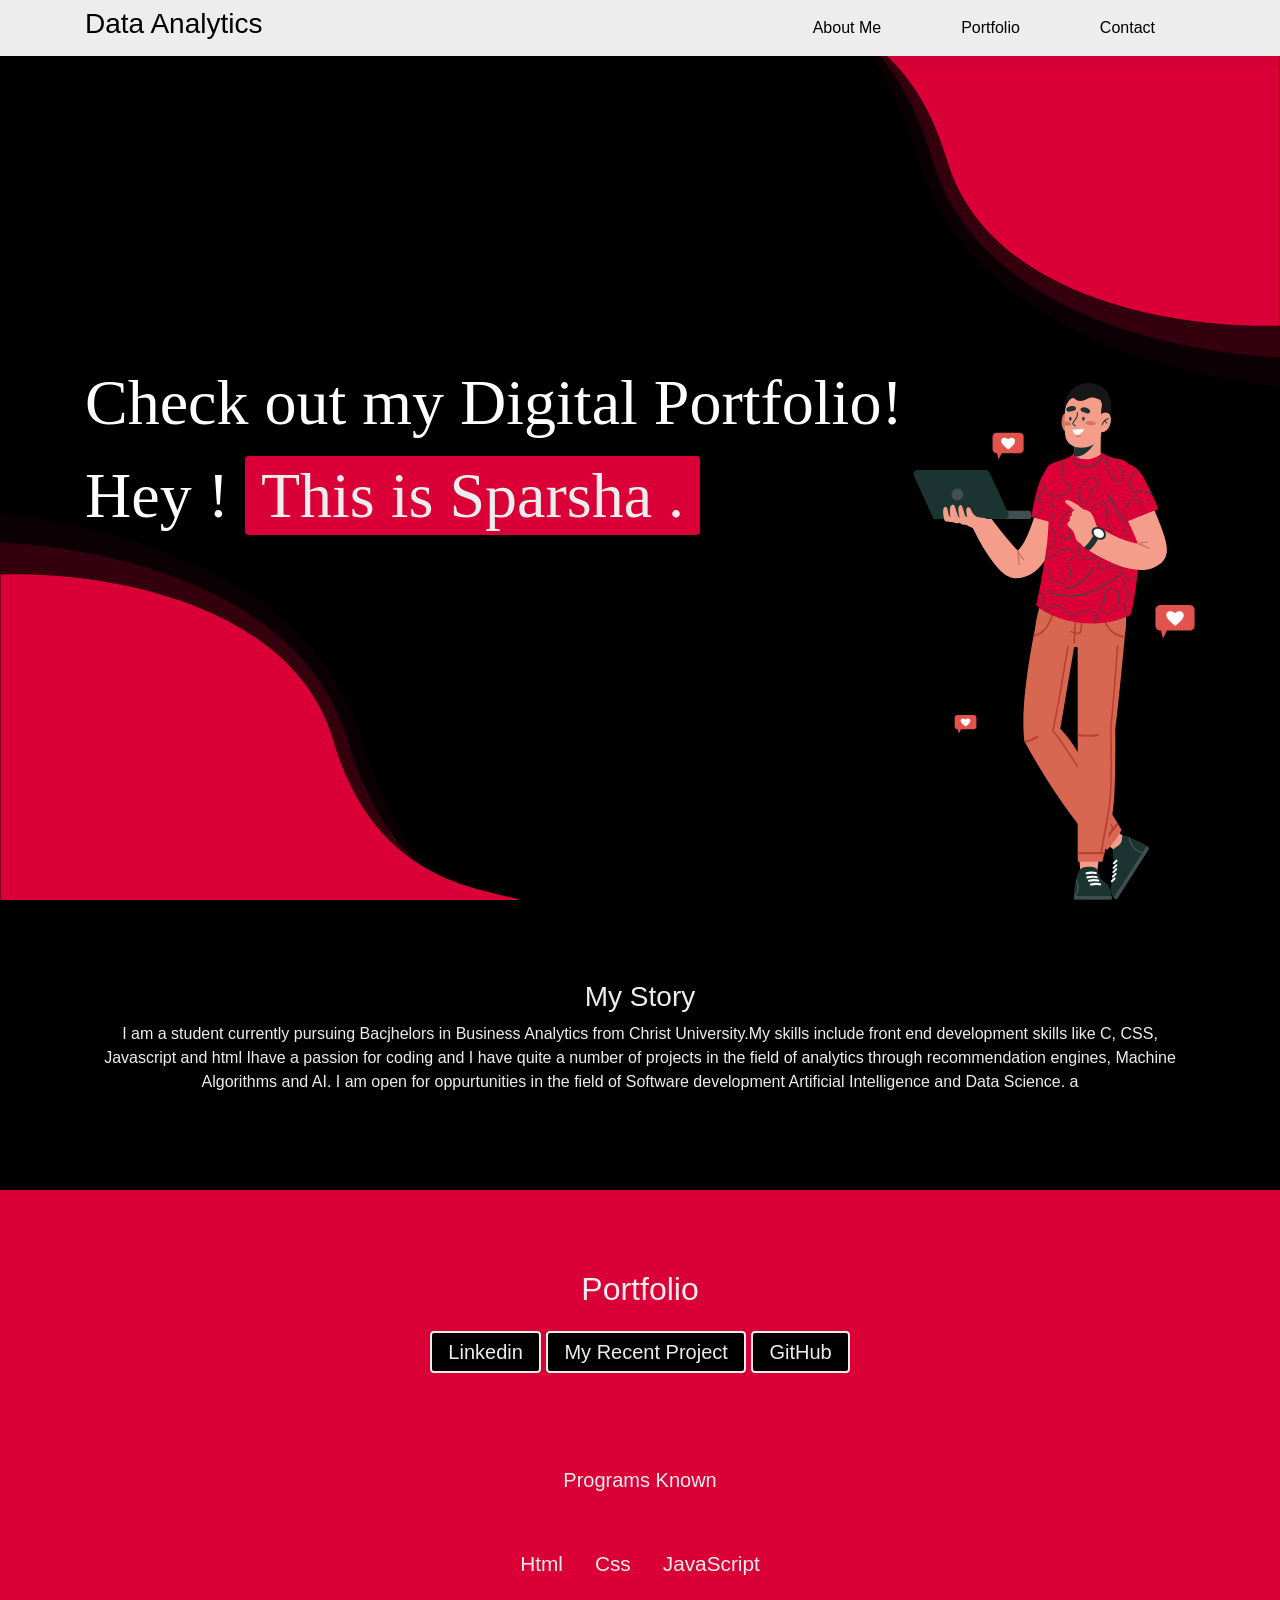
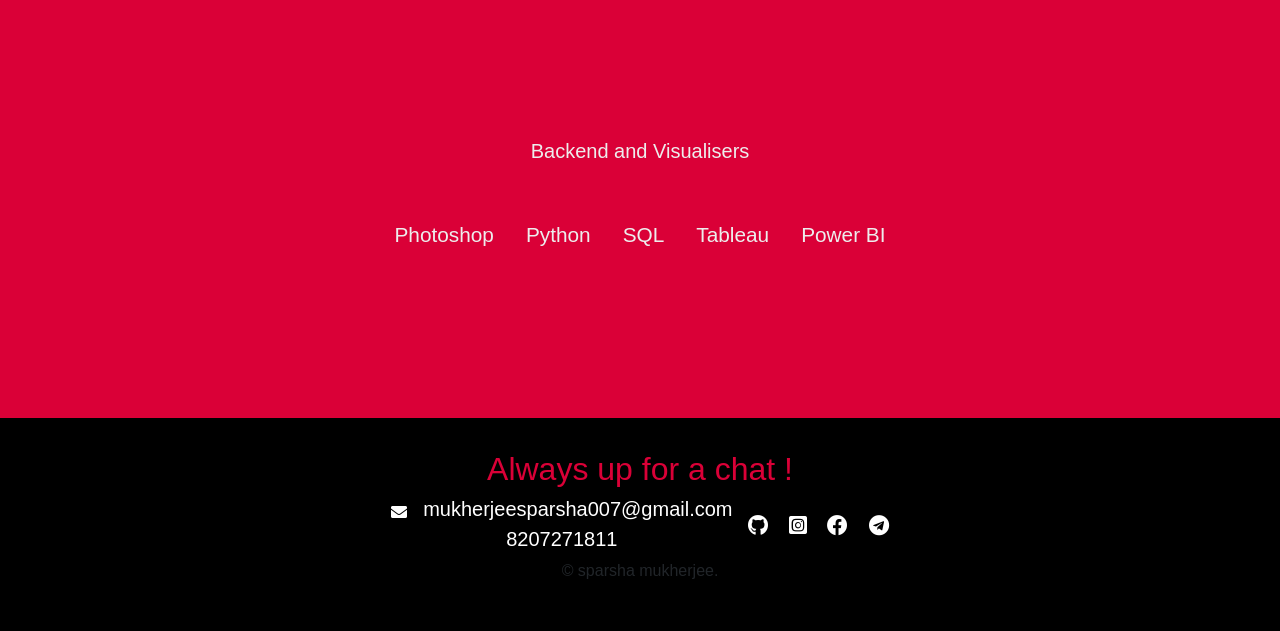
<file: index.html>
<!DOCTYPE html>
<html lang="en">

<head>
    <meta charset="UTF-8">
    <meta http-equiv="X-UA-Compatible" content="IE=edge">
    <meta name="description" content="Sparsha Mukherjee">
    <meta name="keywords" content="Sparsha, sparsha,mukherjee,spar,sprha,sparsh.">
    <meta name="viewport" content="width=device-width, initial-scale=1.0">
    <link rel="stylesheet" href="https://cdn.jsdelivr.net/npm/bootstrap@4.6.0/dist/css/bootstrap.min.css"
        integrity="sha384-B0vP5xmATw1+K9KRQjQERJvTumQW0nPEzvF6L/Z6nronJ3oUOFUFpCjEUQouq2+l" crossorigin="anonymous">
    <title>Data Analytics</title>
    <link rel="stylesheet" href="https://cdnjs.cloudflare.com/ajax/libs/font-awesome/5.15.3/css/all.min.css">
    <link rel="stylesheet" href="main.css">

</head>

<body>
    <header>
        <nav class="navbar navbar-expand-lg">
            <div class="container">
                <h3>Data Analytics</h3>
                <button class="navbar-toggler" type="button" data-toggle="collapse" data-target="#navbarNav"
                    aria-controls="navbarNav" aria-expanded="false" aria-label="Toggle navigation">
                    <span class="navbar-toggler-icon"><i class="fas fa-ellipsis-h"></i></span>
                </button>
                <div class="collapse navbar-collapse" id="navbarNav">
                    <ul class="navbar-nav ml-lg-auto">
                        <li class="nav-item active">
                            <a class="nav-link" href="#about-me">About Me<span class="sr-only">(current)</span></a>
                        </li>
                        <li class="nav-item">
                            <a class="nav-link" href="#portfilo">Portfolio</a>
                        </li>
                        <li class="nav-item">
                            <a class="nav-link" href="#contact">Contact</a>
                        </li>
                    </ul>
                </div>
            </div>
        </nav>
    </header>
    <section class="home">
        <div class="corners">
            <div class="corner-top">
                <img class="corner-top-1" src="corner-1.svg" alt="corner">
                <img class="corner-top-2" src="corner-1.svg" alt="corner">
                <img class="corner-top-3" src="corner-1.svg" alt="corner">
            </div>
            <div class="corner-bottom">
                <img class="corner-top-1" src="corner-1.svg" alt="corner">
                <img class="corner-top-2" src="corner-1.svg" alt="corner">
                <img class="corner-top-3" src="corner-1.svg" alt="corner">
            </div>
        </div>

        <div class="container home-elements">
            <div class="opening-words">
                <h2>Check out my Digital Portfolio!</h2>
                <h2>Hey ! <span>This is Sparsha .</span></h2>
            </div>
            <!-- Flat man -->

            <svg width="22vw" viewBox="0 0 453 831" fill="none" xmlns="http://www.w3.org/2000/svg">
                <g id="red-flat-man">
                    <path id="Vector"
                        d="M328.595 721.239L340.938 731.59L326.629 754.062L314.286 743.689L328.595 721.239Z"
                        fill="#F49D8B" />
                    <path id="Vector_2"
                        d="M327.874 830.476L379.89 748.69C378.881 747.119 377.566 745.767 376.023 744.715C369.469 739.802 356.973 734.997 349.327 731.612C348.431 731.241 347.601 730.87 346.859 730.52C345.823 730.058 344.816 729.533 343.844 728.948C338.164 725.344 335.935 730.979 335.935 730.979C338.797 744.431 320.643 746.047 321.167 754.062C321.167 754.062 321.364 757.491 323.068 767.711C324.772 777.932 321.604 791.406 319.573 803.309C316.929 818.596 319.791 825.344 322.871 828.248C324.197 829.597 325.985 830.393 327.874 830.476Z"
                        fill="#1B3431" />
                    <path id="Vector_3"
                        d="M327.874 830.476L379.89 748.69C378.881 747.119 377.566 745.767 376.023 744.715L322.871 828.27C324.2 829.611 325.988 830.399 327.874 830.476Z"
                        fill="#414F50" />
                    <path id="Vector_4"
                        d="M374.603 757.032L376.154 754.608C373.374 755.03 370.537 754.899 367.807 754.22C365.078 753.542 362.509 752.33 360.25 750.655C357.215 748.41 354.677 745.561 352.797 742.287C350.917 739.014 349.736 735.386 349.327 731.634C348.431 731.263 347.601 730.891 346.859 730.542C347.133 734.865 348.35 739.077 350.426 742.88C352.502 746.682 355.385 749.985 358.874 752.555C363.412 755.882 368.993 757.47 374.603 757.032Z"
                        fill="#414F50" />
                    <path id="Vector_5"
                        d="M328.814 769.415C329.023 769.086 329.105 768.692 329.043 768.308C328.982 767.923 328.782 767.574 328.481 767.326C328.18 767.079 327.798 766.951 327.409 766.965C327.019 766.98 326.649 767.136 326.367 767.406L321.845 771.773C321.567 772.069 321.412 772.46 321.412 772.865C321.412 773.271 321.567 773.662 321.845 773.957C322.143 774.23 322.532 774.382 322.937 774.382C323.341 774.382 323.731 774.23 324.029 773.957L328.551 769.59C328.645 769.541 328.733 769.482 328.814 769.415Z"
                        fill="white" />
                    <path id="Vector_6"
                        d="M328.551 776.403C328.735 776.102 328.816 775.749 328.78 775.398C328.745 775.047 328.595 774.718 328.355 774.46C328.059 774.182 327.668 774.027 327.262 774.027C326.856 774.027 326.466 774.182 326.17 774.46L321.67 778.827C321.503 778.967 321.366 779.139 321.268 779.333C321.169 779.527 321.112 779.739 321.099 779.957C321.086 780.174 321.118 780.391 321.192 780.596C321.266 780.8 321.382 780.987 321.531 781.146C321.68 781.304 321.86 781.43 322.06 781.516C322.26 781.602 322.476 781.646 322.694 781.646C322.911 781.646 323.126 781.601 323.326 781.514C323.526 781.428 323.705 781.301 323.854 781.142L328.377 776.774C328.457 776.662 328.516 776.536 328.551 776.403Z"
                        fill="white" />
                    <path id="Vector_7"
                        d="M328.158 783.326C328.394 782.996 328.496 782.589 328.442 782.187C328.388 781.785 328.182 781.418 327.868 781.162C327.553 780.906 327.153 780.78 326.748 780.808C326.343 780.837 325.965 781.019 325.689 781.317L321.167 785.685C320.894 785.983 320.742 786.372 320.742 786.777C320.742 787.181 320.894 787.57 321.167 787.868C321.463 788.146 321.854 788.301 322.26 788.301C322.665 788.301 323.056 788.146 323.352 787.868L327.874 783.501C327.974 783.452 328.069 783.393 328.158 783.326Z"
                        fill="white" />
                    <path id="Vector_8"
                        d="M327.241 790.576C327.436 790.279 327.523 789.924 327.487 789.57C327.451 789.216 327.295 788.885 327.044 788.633C326.748 788.355 326.358 788.2 325.952 788.2C325.546 788.2 325.155 788.355 324.859 788.633L320.337 793.001C320.064 793.299 319.912 793.688 319.912 794.093C319.912 794.497 320.064 794.886 320.337 795.184C320.633 795.462 321.024 795.617 321.429 795.617C321.835 795.617 322.226 795.462 322.522 795.184L327.044 790.817C327.117 790.743 327.183 790.663 327.241 790.576Z"
                        fill="white" />
                    <path id="Vector_9"
                        d="M325.646 798.067C325.855 797.739 325.937 797.345 325.876 796.96C325.814 796.575 325.614 796.226 325.313 795.979C325.012 795.731 324.631 795.603 324.241 795.618C323.852 795.632 323.481 795.789 323.199 796.058L318.677 800.426C318.427 800.726 318.297 801.108 318.31 801.498C318.324 801.889 318.48 802.261 318.749 802.543C319.019 802.826 319.383 803 319.772 803.033C320.161 803.065 320.549 802.953 320.861 802.719L325.384 798.351C325.483 798.268 325.571 798.173 325.646 798.067Z"
                        fill="white" />
                    <path id="Vector_10"
                        d="M179.21 575.596C179.198 575.778 179.198 575.96 179.21 576.142L180.586 578.741C201.316 616.76 224.333 653.488 249.512 688.721C254.514 695.578 259.648 702.37 264.804 708.987C266.989 711.892 269.413 714.774 271.751 717.592C279.76 727.784 289.348 736.631 300.151 743.798C301.178 744.475 302.205 745.108 303.275 745.764C305.285 747.008 307.361 748.209 309.502 749.411L312.647 751.114C312.647 751.114 328.246 734.713 335.499 718.815L330.212 710.079L328.136 706.694L320.577 694.115C307.994 673.128 291.063 644.301 284.75 630.936C280.118 621.152 274.613 610.298 268.452 599.619C267.294 597.588 266.115 595.557 264.891 593.548L264.476 592.849C256.786 579.601 247.538 567.32 236.928 556.269L259.233 424.625L260.653 416.37L211.302 398.899L208.484 397.894L196.731 393.767C196.731 393.767 195.791 398.135 194.35 405.516C194.175 406.412 193.978 407.351 193.803 408.333C187.293 442.162 172.656 526.503 179.21 575.596Z"
                        fill="#D76751" />
                    <path id="Vector_11"
                        d="M300.195 743.732C301.222 744.409 302.248 745.043 303.319 745.698L322.413 720.431L324.182 718.094L330.255 710.057L328.18 706.672L322.238 714.534L320.49 716.871L300.195 743.732Z"
                        fill="#BA4131" />
                    <path id="Vector_12"
                        d="M179.21 575.596C179.199 575.778 179.199 575.96 179.21 576.142L180.586 578.741C187.775 577.32 194.649 574.62 200.882 570.77C201.221 570.517 201.451 570.145 201.525 569.729C201.599 569.313 201.511 568.884 201.28 568.53C201.049 568.177 200.691 567.924 200.28 567.825C199.869 567.726 199.436 567.787 199.068 567.996C192.964 571.711 186.235 574.286 179.21 575.596Z"
                        fill="#BA4131" />
                    <path id="Vector_13"
                        d="M224.082 560.833C224.323 561.073 249.053 585.664 320.49 716.871L322.413 720.431L324.182 718.094L322.238 714.534C255.978 592.892 230.483 563.847 226.485 559.479C232.297 537.946 250.123 427.77 250.888 423.031C250.933 422.851 250.941 422.664 250.91 422.482C250.879 422.299 250.811 422.125 250.709 421.971C250.607 421.816 250.474 421.684 250.318 421.584C250.162 421.484 249.987 421.417 249.804 421.388C249.621 421.359 249.434 421.369 249.255 421.416C249.076 421.463 248.909 421.547 248.764 421.663C248.62 421.778 248.5 421.923 248.415 422.087C248.329 422.251 248.278 422.431 248.266 422.616C248.07 423.773 229.26 540.086 223.711 559.479C223.638 559.717 223.634 559.97 223.7 560.21C223.766 560.45 223.898 560.666 224.082 560.833Z"
                        fill="#BA4131" />
                    <path id="Vector_14"
                        d="M341.965 361.511C341.965 361.511 345.679 396.737 337.596 416.348C329.513 435.959 225.83 425.848 199.396 408.202C188.473 400.974 211.652 334.191 211.652 334.191L341.965 361.511Z"
                        fill="#D76751" />
                    <path id="Vector_15"
                        d="M193.847 408.399C197.905 407.655 201.779 406.127 205.251 403.9C207.46 402.478 209.504 400.815 211.346 398.943C222.793 387.412 226.158 369.963 226.311 369.111C226.342 368.939 226.34 368.762 226.303 368.591C226.266 368.42 226.196 368.258 226.097 368.114C225.997 367.97 225.87 367.847 225.723 367.752C225.577 367.657 225.412 367.592 225.24 367.56C225.068 367.529 224.891 367.532 224.72 367.568C224.549 367.605 224.387 367.675 224.243 367.774C224.099 367.874 223.976 368.001 223.881 368.147C223.786 368.294 223.721 368.458 223.689 368.631C223.689 368.827 220.15 386.975 208.528 397.938C207.078 399.331 205.498 400.582 203.809 401.673C201.768 402.986 199.565 404.029 197.255 404.774C196.323 405.079 195.362 405.341 194.371 405.56C194.197 406.39 194.022 407.394 193.847 408.399Z"
                        fill="#BA4131" />
                    <path id="Vector_16"
                        d="M257.857 418.248C257.851 418.417 257.878 418.586 257.938 418.745C257.997 418.903 258.087 419.049 258.203 419.172C258.319 419.296 258.458 419.396 258.612 419.466C258.766 419.536 258.933 419.575 259.102 419.58C259.273 419.592 259.445 419.57 259.607 419.514C259.769 419.459 259.919 419.372 260.047 419.258C260.175 419.144 260.279 419.006 260.353 418.851C260.428 418.696 260.47 418.529 260.478 418.357C260.719 413.553 261.002 408.617 261.308 403.704C261.308 402.83 261.308 401.957 261.483 401.105C262.532 385.01 263.864 369.198 264.869 358.061C264.869 357.143 265.022 356.27 265.11 355.44C265.328 352.994 265.525 350.81 265.699 348.888L263.056 348.473C262.881 350.308 262.685 352.492 262.466 355.025C262.466 355.877 262.313 356.75 262.226 357.646C261.243 368.696 259.91 384.376 258.862 400.362C258.862 401.236 258.752 402.131 258.687 403.005C258.381 408.137 258.097 413.247 257.857 418.248Z"
                        fill="#BA4131" />
                    <path id="Vector_17"
                        d="M254.056 401.258C255.56 401.964 257.115 402.556 258.709 403.027C259.539 403.289 260.435 403.507 261.33 403.704C262.167 403.866 263.014 403.976 263.865 404.031C265.356 404.154 266.855 403.914 268.234 403.332C269.029 402.948 269.72 402.379 270.248 401.672C270.777 400.965 271.127 400.141 271.27 399.27C272.232 394.291 274.263 373.806 275.64 359.305C275.64 358.41 275.814 357.537 275.88 356.685C276.098 354.37 276.295 352.317 276.47 350.461L273.805 350.133C273.652 351.946 273.455 354.086 273.237 356.423C273.237 357.274 273.062 358.126 272.996 359.043C271.62 373.501 269.588 393.985 268.627 398.768C268.562 399.235 268.382 399.679 268.104 400.06C267.826 400.441 267.458 400.748 267.032 400.952C265.198 401.529 263.23 401.529 261.396 400.952C260.5 400.755 259.604 400.493 258.774 400.231C257.527 399.833 256.309 399.351 255.126 398.79C254.808 398.642 254.446 398.62 254.113 398.73C253.781 398.839 253.502 399.072 253.335 399.38C253.237 399.546 253.178 399.733 253.162 399.925C253.147 400.118 253.175 400.311 253.244 400.492C253.313 400.672 253.422 400.835 253.562 400.967C253.703 401.1 253.871 401.199 254.056 401.258Z"
                        fill="#BA4131" />
                    <path id="Vector_18" d="M298.535 768.083L295.913 788.96H269.282L267.731 766.991L298.535 768.083Z"
                        fill="#F49D8B" />
                    <path id="Vector_19"
                        d="M264.935 406.39V764.545L265.306 770.223H304.848C305.285 767.624 306.224 763.453 307.491 758.081C307.754 756.901 308.038 755.678 308.344 754.39C313.499 732.551 322.325 695.12 323.876 662.667C326.061 616.282 325.471 556.182 325.471 556.182C329.993 521.698 337.071 446.988 340.611 408.814C340.611 407.897 340.763 407.023 340.851 406.15C342.031 393.308 342.751 385.228 342.751 385.228C336.394 382.586 324.837 384.398 312.56 387.892L309.895 388.657C294.536 393.579 279.517 399.502 264.935 406.39Z"
                        fill="#D76751" />
                    <path id="Vector_20"
                        d="M264.935 754.477V758.168H307.491C307.754 756.989 308.038 755.766 308.344 754.477H264.935Z"
                        fill="#BA4131" />
                    <path id="Vector_21"
                        d="M264.935 564.284V567.712C269.815 568.817 274.809 569.337 279.812 569.263C285.752 569.234 291.681 568.767 297.551 567.865C297.986 567.793 298.374 567.551 298.63 567.192C298.886 566.834 298.989 566.389 298.917 565.954C298.844 565.52 298.602 565.132 298.244 564.876C297.885 564.62 297.44 564.517 297.005 564.589C296.874 564.633 277.431 567.778 264.935 564.284Z"
                        fill="#BA4131" />
                    <path id="Vector_22"
                        d="M300.872 758.168H303.581C303.778 757.01 304.018 755.787 304.258 754.477C307.754 735.914 314.155 701.212 317.366 678.697C321.998 647.249 319.835 560.069 319.747 556.662C323.265 526.677 330.43 423.97 330.496 422.922C330.507 422.747 330.484 422.571 330.428 422.405C330.371 422.239 330.283 422.086 330.167 421.954C330.052 421.822 329.911 421.715 329.754 421.637C329.597 421.559 329.425 421.514 329.25 421.502C329.075 421.491 328.9 421.514 328.734 421.57C328.568 421.626 328.414 421.715 328.283 421.831C328.151 421.946 328.043 422.087 327.965 422.244C327.888 422.401 327.842 422.572 327.83 422.747C327.83 423.773 320.599 526.656 317.082 556.444V556.64C317.082 557.535 319.398 646.616 314.723 678.304C311.38 700.994 304.914 736.067 301.44 754.477C301.244 755.809 301.069 757.032 300.872 758.168Z"
                        fill="#BA4131" />
                    <path id="Vector_23"
                        d="M259.146 824.536C259.146 824.776 259.146 825.016 259.146 825.235C259.146 826.305 259.146 827.266 259.146 828.074C259.255 829.886 259.386 831 259.386 831H319.398C319.559 829.082 319.559 827.153 319.398 825.235C319.005 819.12 316.973 809.423 308.671 803.025C297.333 794.289 301.724 796.102 299.387 792.105C299.124 791.647 297.202 784.855 296.874 784.396C294.908 780.247 293.117 778.281 282.368 778.281C268.103 778.281 266.857 785.204 265.328 788.829C264.357 791.599 263.569 794.43 262.969 797.303C262.597 798.832 262.248 800.448 261.876 802.086C261.003 806.235 260.194 810.537 259.692 813.988C259.214 817.482 259.032 821.011 259.146 824.536Z"
                        fill="#1B3431" />
                    <path id="Vector_24"
                        d="M259.146 824.536C259.146 824.776 259.146 825.016 259.146 825.235C259.146 826.305 259.146 827.266 259.146 828.074C262.006 826.097 264.182 823.281 265.372 820.015C269.086 809.904 263.384 797.762 263.187 797.259C262.816 798.788 262.466 800.404 262.095 802.042C263.449 806.169 265.022 813.114 262.86 818.989C262.089 821.111 260.815 823.015 259.146 824.536Z"
                        fill="#414F50" />
                    <path id="Vector_25"
                        d="M259.167 825.235C259.167 828.663 259.517 831 259.517 831H319.529C319.69 829.082 319.69 827.153 319.529 825.235H259.167Z"
                        fill="#414F50" />
                    <path id="Vector_26"
                        d="M280.577 796.975H281.014C285.563 795.771 290.335 795.674 294.93 796.691C295.367 796.813 295.835 796.756 296.231 796.533C296.626 796.309 296.916 795.938 297.038 795.501C297.16 795.064 297.103 794.596 296.879 794.201C296.656 793.806 296.285 793.515 295.847 793.394C290.675 792.21 285.292 792.3 280.162 793.656C279.935 793.713 279.722 793.817 279.536 793.959C279.35 794.102 279.195 794.281 279.081 794.485C278.966 794.689 278.895 794.915 278.87 795.148C278.846 795.381 278.869 795.616 278.938 795.84C279.058 796.177 279.28 796.468 279.574 796.672C279.868 796.876 280.219 796.982 280.577 796.975Z"
                        fill="white" />
                    <path id="Vector_27"
                        d="M279.244 790.358C279.382 790.379 279.522 790.379 279.659 790.358C284.21 789.166 288.979 789.069 293.575 790.074C294.013 790.196 294.481 790.139 294.876 789.916C295.272 789.692 295.562 789.321 295.684 788.884C295.805 788.447 295.748 787.979 295.525 787.584C295.302 787.189 294.93 786.898 294.493 786.777C289.317 785.615 283.938 785.712 278.807 787.06C278.577 787.112 278.36 787.212 278.171 787.353C277.981 787.494 277.824 787.674 277.708 787.88C277.593 788.086 277.522 788.314 277.501 788.549C277.479 788.784 277.508 789.021 277.584 789.244C277.711 789.579 277.939 789.867 278.236 790.066C278.534 790.266 278.886 790.368 279.244 790.358Z"
                        fill="white" />
                    <path id="Vector_28"
                        d="M283.155 802.391C283.292 802.413 283.432 802.413 283.57 802.391C288.121 801.2 292.89 801.102 297.486 802.107C297.708 802.177 297.942 802.201 298.174 802.178C298.406 802.155 298.631 802.085 298.835 801.973C299.039 801.861 299.218 801.708 299.362 801.525C299.506 801.342 299.611 801.131 299.671 800.906C299.744 800.684 299.77 800.449 299.749 800.217C299.727 799.984 299.658 799.758 299.545 799.553C299.432 799.348 299.279 799.169 299.093 799.026C298.908 798.883 298.696 798.78 298.469 798.722C293.296 797.539 287.914 797.629 282.783 798.984C282.37 799.079 282.007 799.324 281.765 799.671C281.522 800.019 281.418 800.444 281.473 800.864C281.527 801.285 281.737 801.67 282.06 801.944C282.383 802.218 282.797 802.362 283.22 802.348L283.155 802.391Z"
                        fill="white" />
                    <path id="Vector_29"
                        d="M286.17 808.572H286.607C291.15 807.38 295.912 807.283 300.501 808.288C300.723 808.358 300.957 808.382 301.189 808.359C301.421 808.335 301.645 808.266 301.85 808.153C302.054 808.041 302.233 807.889 302.377 807.706C302.52 807.522 302.625 807.312 302.685 807.087C302.758 806.865 302.785 806.63 302.763 806.397C302.742 806.164 302.672 805.938 302.56 805.733C302.447 805.529 302.293 805.349 302.108 805.206C301.923 805.063 301.711 804.96 301.484 804.903C296.311 803.719 290.928 803.809 285.798 805.165C285.4 805.277 285.056 805.529 284.828 805.875C284.6 806.22 284.504 806.635 284.557 807.046C284.61 807.456 284.808 807.833 285.116 808.11C285.424 808.386 285.821 808.542 286.235 808.55L286.17 808.572Z"
                        fill="white" />
                    <path id="Vector_30"
                        d="M302.533 369.111C303.976 375.998 306.458 382.625 309.895 388.766C313.149 394.9 317.85 400.147 323.592 404.053C328.661 407.329 334.575 409.059 340.611 409.032C340.611 408.115 340.764 407.241 340.851 406.368C335.248 406.433 329.748 404.854 325.034 401.825C319.862 398.291 315.589 393.594 312.56 388.111C309.131 382.078 306.634 375.562 305.154 368.783C305.122 368.611 305.057 368.447 304.962 368.3C304.867 368.153 304.744 368.027 304.6 367.927C304.456 367.828 304.294 367.758 304.123 367.721C303.952 367.684 303.775 367.682 303.603 367.713C303.431 367.745 303.267 367.81 303.12 367.905C302.973 368 302.846 368.123 302.746 368.267C302.647 368.411 302.577 368.573 302.54 368.744C302.504 368.915 302.501 369.092 302.533 369.264V369.111Z"
                        fill="#BA4131" />
                    <path id="Vector_31"
                        d="M207.698 168.348L206.059 175.14L204.355 182.172C203.176 186.86 201.952 191.533 200.685 196.192C198.151 205.495 195.464 214.689 192.449 223.578C191.684 225.762 190.92 227.946 190.111 230.129C189.303 232.313 188.517 234.497 187.686 236.681C186.004 240.918 184.235 245.067 182.356 248.976C180.594 252.731 178.61 256.377 176.414 259.896C174.669 262.759 172.618 265.425 170.297 267.845C169.539 268.635 168.721 269.365 167.85 270.029C167.459 270.296 167.05 270.537 166.627 270.749H166.452H166.954C167.772 270.824 168.583 270.963 169.379 271.164C169.661 271.226 169.939 271.306 170.209 271.405C170.426 271.461 170.638 271.534 170.843 271.623C171.277 271.776 171.695 271.974 172.088 272.213C172.285 272.322 172.263 272.344 172.088 272.322L171.651 272.038C170.407 271.111 169.225 270.104 168.112 269.024C166.714 267.714 165.228 266.185 163.743 264.656C160.75 261.468 157.735 257.908 154.677 254.261C142.53 239.651 130.493 223.49 118.04 208.16L91.8249 223.6C92.371 224.888 92.8735 226.046 93.4196 227.247C93.9658 228.448 94.4901 229.627 95.0362 230.806C96.1285 233.165 97.2209 235.502 98.4006 237.839C100.585 242.49 103.098 247.076 105.588 251.641C110.591 260.769 115.943 269.745 121.973 278.655C124.966 283.023 128.177 287.522 131.76 291.999C133.551 294.182 135.474 296.475 137.593 298.769C139.961 301.355 142.517 303.764 145.239 305.975C146.026 306.601 146.899 307.257 147.861 307.941C148.844 308.618 149.892 309.295 151.181 310.015C152.688 310.864 154.258 311.594 155.878 312.199L157.407 312.723C157.975 312.898 158.544 313.073 159.155 313.226C160.593 313.56 162.053 313.786 163.524 313.903H164.136H167.981C169.226 313.903 170.472 313.794 171.717 313.641C174.17 313.363 176.596 312.881 178.97 312.199C183.369 310.927 187.567 309.045 191.444 306.609C194.775 304.509 197.892 302.088 200.751 299.38C205.601 294.677 209.883 289.422 213.509 283.722C216.762 278.684 219.681 273.439 222.247 268.02C224.716 262.8 226.879 257.624 228.801 252.427C230.724 247.229 232.449 242.053 234.022 236.878C237.125 226.526 239.659 216.174 241.712 205.779C242.739 200.603 243.657 195.406 244.421 190.165C244.814 187.566 245.23 184.945 245.535 182.303L245.994 178.328L246.213 176.319L246.431 174.135L207.698 168.348Z"
                        fill="#F49D8B" />
                    <path id="Vector_32"
                        d="M170.166 293.287C170.461 293.288 170.745 293.179 170.964 292.981C171.182 292.783 171.318 292.51 171.345 292.217C171.654 284.695 171.156 277.161 169.86 269.745C169.839 269.593 169.787 269.447 169.708 269.315C169.629 269.183 169.524 269.069 169.399 268.98C169.275 268.89 169.133 268.826 168.983 268.792C168.833 268.759 168.678 268.756 168.527 268.784C168.221 268.837 167.948 269.01 167.768 269.263C167.588 269.517 167.515 269.831 167.566 270.138C168.797 277.349 169.28 284.667 169.008 291.977C168.983 292.283 169.079 292.586 169.275 292.823C169.471 293.059 169.751 293.21 170.057 293.243L170.166 293.287Z"
                        fill="#D37363" />
                    <path id="Vector_33"
                        d="M177.55 285.097C177.8 285.099 178.044 285.023 178.249 284.879C178.374 284.788 178.479 284.674 178.559 284.542C178.639 284.41 178.691 284.263 178.714 284.111C178.736 283.958 178.728 283.803 178.689 283.653C178.651 283.504 178.583 283.364 178.489 283.241C178.489 283.241 172.46 275.074 169.62 270.356C169.543 270.223 169.44 270.107 169.318 270.015C169.195 269.922 169.055 269.856 168.906 269.819C168.757 269.782 168.602 269.776 168.451 269.801C168.299 269.826 168.154 269.881 168.025 269.963C167.894 270.042 167.78 270.145 167.689 270.268C167.598 270.391 167.533 270.53 167.496 270.679C167.46 270.827 167.453 270.981 167.476 271.132C167.499 271.282 167.552 271.427 167.632 271.557C170.515 276.362 176.37 284.289 176.61 284.661C176.723 284.8 176.867 284.912 177.029 284.988C177.192 285.063 177.37 285.101 177.55 285.097Z"
                        fill="#D37363" />
                    <path id="Vector_34"
                        d="M190.242 215.192L191.553 215.541L194.044 216.218L237.256 227.902C237.256 227.902 268.474 146.509 231.117 133.122C231.117 133.122 216.24 127.466 204.268 157.581C204.093 158.04 203.896 158.498 203.722 158.979C203.722 158.979 203.722 159.175 203.612 159.263C203.503 159.35 203.328 160.005 203.197 160.398L203.066 160.748C196.512 179.354 191.4 208.269 190.417 214.143C190.428 214.231 190.428 214.319 190.417 214.406L190.242 215.192Z"
                        fill="#DA0037" />
                    <path id="Vector_35"
                        d="M190.242 215.192L191.553 215.541C194.16 215.246 196.681 214.424 198.96 213.125C201.24 211.826 203.231 210.077 204.814 207.985C209.183 202.132 209.183 195.384 204.814 190.361C203.212 188.877 202.262 186.82 202.171 184.639C202.345 182.259 204.552 180.403 206.867 178.437C210.101 175.707 213.771 172.628 212.548 167.518C212.133 165.551 211.174 163.74 209.779 162.292C208.385 160.844 206.611 159.817 204.661 159.328C204.333 159.219 204.006 159.154 203.678 159.066C203.35 158.979 203.678 159.263 203.569 159.35C203.459 159.438 203.285 160.093 203.154 160.486C203.523 160.55 203.888 160.637 204.246 160.748C205.937 161.182 207.475 162.078 208.686 163.335C209.897 164.592 210.735 166.161 211.106 167.867C212.111 172.235 209.096 174.703 205.906 177.389C203.459 179.573 200.903 181.604 200.685 184.596C200.709 185.876 200.985 187.139 201.499 188.312C202.013 189.485 202.753 190.545 203.678 191.431C208.331 196.76 206.693 203.049 203.678 207.177C202.117 209.239 200.127 210.938 197.845 212.155C195.563 213.373 193.043 214.081 190.461 214.231C190.471 214.318 190.471 214.406 190.461 214.493L190.242 215.192Z"
                        fill="#444444" />
                    <path id="Vector_36"
                        d="M186.463 205.342H35.7672C33.6799 205.342 31.9878 207.034 31.9878 209.121V214.995C31.9878 217.082 33.6799 218.773 35.7672 218.773H186.463C188.55 218.773 190.242 217.082 190.242 214.995V209.121C190.242 207.034 188.55 205.342 186.463 205.342Z"
                        fill="#414F50" />
                    <path id="Vector_37"
                        d="M147.14 218.773H37.4494C36.1775 218.783 34.9303 218.423 33.8596 217.737C32.789 217.05 31.9412 216.068 31.4198 214.908L1.42485 149.392C0.939683 148.384 0.720854 147.268 0.789218 146.151C0.857581 145.035 1.21087 143.954 1.8154 143.013C2.41992 142.071 3.25546 141.3 4.24257 140.773C5.22969 140.246 6.3355 139.98 7.45445 140.001H117.145C118.417 139.991 119.664 140.351 120.734 141.037C121.805 141.724 122.653 142.707 123.174 143.866L153.147 209.383C153.632 210.389 153.851 211.503 153.783 212.617C153.716 213.732 153.364 214.811 152.762 215.752C152.161 216.693 151.328 217.465 150.344 217.993C149.36 218.522 148.257 218.791 147.14 218.773Z"
                        fill="#1B3431" />
                    <path id="Vector_38"
                        d="M80.9453 179.42C80.9453 181.303 80.3868 183.144 79.3402 184.71C78.2935 186.276 76.8059 187.496 75.0654 188.217C73.325 188.937 71.4098 189.126 69.5621 188.759C67.7145 188.391 66.0173 187.484 64.6853 186.153C63.3532 184.821 62.446 183.125 62.0785 181.278C61.7109 179.43 61.8996 177.516 62.6205 175.776C63.3414 174.036 64.5621 172.549 66.1285 171.503C67.6949 170.457 69.5365 169.898 71.4204 169.898C73.9465 169.898 76.3693 170.901 78.1556 172.687C79.9419 174.473 80.9453 176.895 80.9453 179.42Z"
                        fill="#414F50" />
                    <path id="Vector_39"
                        d="M118.04 228.011C116.131 230.527 113.566 232.469 110.625 233.625C107.685 234.78 104.484 235.105 101.372 234.563C97.8662 233.995 94.4692 232.89 91.3006 231.287C88.832 230.042 85.8172 227.815 83.6544 228.055C78.3458 228.623 76.4014 224.954 75.047 224.626C73.432 225.406 71.6304 225.716 69.8475 225.521C67.5987 225.25 65.4204 224.562 63.4247 223.49C58.1379 223.49 53.5283 223.621 52.0209 222.573C49.0498 220.499 46.1443 200.167 51.2345 199.315C57.9631 198.201 54.5333 213.204 60.6721 216.043C60.6721 216.043 56.0624 197.087 63.6213 195.69C68.7988 194.729 69.629 213.641 75.1124 217.07C75.1124 217.07 69.913 199.49 75.5057 196.673C81.0983 193.855 81.0765 215.039 86.7784 215.585C87.9363 215.585 82.147 200.582 88.8538 199.774C95.5607 198.966 91.8031 217.004 111.618 216.611C119.635 216.393 122.89 221.503 118.04 228.011Z"
                        fill="#F49D8B" />
                    <path id="Vector_40"
                        d="M197.911 357.296C199.374 358.672 200.947 360.004 202.607 361.315L203.831 362.232C206.629 364.336 209.547 366.275 212.569 368.041L213.902 368.805C227.114 376.055 241.411 381.121 256.24 383.809C259.932 384.507 263.69 385.097 267.513 385.556C271.882 386.08 276.251 386.451 280.621 386.626C283.876 386.757 287.174 386.8 290.451 386.735H292.483C312.071 386.348 331.363 381.885 349.131 373.632C349.365 373.54 349.591 373.431 349.808 373.304C349.939 372.955 350.07 372.583 350.201 372.19C353.828 361.271 357.607 335.458 360.338 313.663C360.338 313.16 360.469 312.658 360.513 312.156C361.736 302.525 362.697 293.789 363.374 287.609C363.374 287.019 363.374 286.473 363.549 285.949C363.658 284.923 363.746 284.006 363.833 283.176C364.183 279.769 364.445 276.384 364.685 272.977C365.629 256.247 365.629 239.478 364.685 222.748L364.598 219.887C364.598 219.625 364.598 219.363 364.598 219.079V217.529C364.336 212.695 364.052 207.796 363.746 202.831C363.746 202.329 363.746 201.826 363.746 201.324L363.484 197.131L363.353 194.947C362.959 188.548 362.522 181.997 362.107 175.292C360.556 151.117 353.915 134.192 342.446 126.592C341.947 126.243 341.429 125.923 340.895 125.631C338.096 124.016 335.022 122.934 331.828 122.443L330.78 122.268C330.277 122.268 329.797 122.093 329.316 122.006C324.961 121.243 320.683 120.088 316.536 118.555L315.378 118.097L313.936 117.507C313.193 117.201 312.473 116.874 311.752 116.546L310.048 115.716C306.853 114.14 303.817 112.26 300.981 110.104H261.068C257.932 114.634 253.63 118.234 248.616 120.521L247.043 121.22C246.256 121.569 245.47 121.875 244.662 122.181C242.783 122.879 240.882 123.491 238.982 124.037C238.457 124.212 237.911 124.343 237.387 124.496C226.136 127.728 215.54 129.955 212.853 143.255C211.586 149.676 213.989 160.114 215.977 177.018C215.977 177.673 216.108 178.328 216.196 179.005C216.545 182.062 216.851 185.316 217.135 188.811C217.135 189.4 217.135 189.99 217.288 190.579C217.922 199.315 218.315 209.405 218.096 220.979C218.096 224.255 217.9 227.683 217.747 231.221C217.594 234.759 217.376 237.948 217.113 241.486C216.851 245.023 216.567 248.19 216.24 251.684C215.934 254.742 215.584 257.886 215.191 261.097C214.929 263.128 214.688 265.181 214.404 267.277C214.404 267.845 214.252 268.413 214.164 269.002L213.836 271.186C213.421 274.156 212.875 277.738 212.242 281.822C212.242 282.302 212.089 282.804 212.023 283.329C211.259 288.111 210.407 293.484 209.445 299.118L209.183 300.647C207.348 311.457 205.229 323.25 203.044 334.125L202.651 336.069C201.056 343.953 199.44 351.247 197.911 357.296Z"
                        fill="#DA0037" />
                    <path id="Vector_41"
                        d="M258.075 57.2323C258.075 57.2323 255.06 45.8762 245.819 47.9945C236.579 50.1129 234.896 80.425 252.199 80.294L258.075 57.2323Z"
                        fill="#D37363" />
                    <path id="Vector_42"
                        d="M301.79 113.183C301.79 113.183 303.974 117.005 287.022 121.7C278.537 123.723 269.608 122.638 261.855 118.643C260.668 117.984 259.523 117.255 258.425 116.459C261.177 103.596 258.949 95.2535 258.425 93.2661C258.316 92.9604 258.272 92.8075 258.272 92.8075L302.401 70.9688L301.79 113.183Z"
                        fill="#F49D8B" />
                    <path id="Vector_43"
                        d="M296.044 88.1122C296.044 88.1122 285.405 117.245 261.855 118.686C260.668 118.028 259.523 117.299 258.425 116.503C261.177 103.64 258.949 95.2971 258.425 93.3098L296.044 88.1122Z"
                        fill="#1B3431" />
                    <path id="Vector_44"
                        d="M278.917 103.312C260.697 106.675 246.3 98.7258 244.727 83.133C244.334 79.3767 244.181 73.9389 244.181 68.2826V64.4609C244.181 63.5873 244.181 62.7138 244.181 61.8402C244.29 51.7289 244.683 42.5785 244.683 42.5785C247.545 17.5295 272.494 8.42271 292.287 18.1628C312.079 27.9029 304.127 58.346 303.909 73.2619C303.69 88.1777 294.515 100.451 278.917 103.312Z"
                        fill="#F49D8B" />
                    <path id="Vector_45"
                        d="M275.312 73.5676C275.312 73.5676 272.734 81.8882 265.94 83.2203C258.185 84.7709 256.459 75.0745 256.459 75.0745L275.312 73.5676Z"
                        fill="white" />
                    <path id="Vector_46"
                        d="M280.205 48.868C285.361 49.96 286.759 44.5003 282.172 41.5739C280.154 40.1574 277.792 39.3123 275.334 39.128C268.561 39.128 268.343 43.867 271.751 45.8106C274.435 47.1682 277.274 48.1949 280.205 48.868Z"
                        fill="#1B3431" />
                    <path id="Vector_47"
                        d="M250.997 46.0508C245.754 46.5095 244.967 40.8751 249.927 38.582C252.105 37.4372 254.546 36.8873 257.005 36.9878C263.755 37.774 263.384 42.5348 259.757 44.0635C256.93 45.084 253.988 45.7515 250.997 46.0508Z"
                        fill="#1B3431" />
                    <path id="Vector_48"
                        d="M246.235 68.5448C245.536 68.5448 244.836 68.3919 244.181 68.2827V64.4609C244.181 63.5874 244.181 62.7138 244.181 61.8403C245.025 61.7753 245.872 61.7753 246.715 61.8403C251.281 62.1678 254.886 64.0241 254.733 65.7931C254.58 67.562 250.8 68.8942 246.235 68.5448Z"
                        fill="#D37363" />
                    <path id="Vector_49"
                        d="M261.571 70.0734C261.422 70.0735 261.277 70.0278 261.156 69.9424C257.07 67.1034 256.284 65.5746 256.153 65.3563C256.088 65.2394 256.054 65.1078 256.054 64.9741C256.054 64.8403 256.088 64.7088 256.153 64.5919L262.095 55.638C263.384 54.1312 263.624 51.0301 263.777 47.4267C263.783 47.3205 263.809 47.2165 263.855 47.1206C263.901 47.0247 263.965 46.9387 264.044 46.8677C264.124 46.7967 264.216 46.742 264.316 46.7068C264.417 46.6715 264.523 46.6564 264.629 46.6623C264.736 46.6649 264.842 46.6894 264.939 46.7343C265.037 46.7791 265.124 46.8434 265.195 46.9232C265.267 47.0029 265.322 47.0965 265.356 47.1981C265.39 47.2997 265.403 47.4072 265.394 47.514C265.219 51.3795 264.957 54.7426 263.384 56.6426L257.748 65.0942C258.98 66.4712 260.4 67.6693 261.964 68.6539C262.052 68.715 262.127 68.793 262.185 68.8834C262.243 68.9738 262.282 69.0748 262.3 69.1805C262.319 69.2862 262.316 69.3945 262.292 69.4991C262.268 69.6036 262.223 69.7024 262.16 69.7895C262.088 69.8764 261.998 69.9468 261.897 69.9958C261.795 70.0447 261.684 70.0712 261.571 70.0734Z"
                        fill="#1B3431" />
                    <path id="Vector_50"
                        d="M293.947 65.1379C293.816 66.9723 289.993 68.1953 285.427 67.8459C280.861 67.4965 277.256 65.662 277.409 63.8931C277.562 62.1241 281.363 60.8357 285.929 61.1851C290.495 61.5345 294.1 63.3034 293.947 65.1379Z"
                        fill="#D37363" />
                    <path id="Vector_51"
                        d="M245.368 41.832C244.62 36.59 245.015 31.2456 246.526 26.175C248.036 21.1043 250.626 16.4308 254.111 12.4832C268.959 -4.83775 299.328 -3.86819 311.434 13.7411C323.54 31.3503 317.487 46.5487 317.487 46.5487C317.487 46.5487 312.624 48.3306 310.244 58L303.803 57.7379C302.215 50.7366 302.215 43.4615 303.803 36.4601C306.39 23.358 283.393 10.0987 267.795 13.0859C263.194 14.0057 258.892 16.0738 255.278 19.1028C251.665 22.1319 248.854 26.0262 247.101 30.4331C246.075 34.1488 245.494 37.9758 245.368 41.832Z"
                        fill="#171717" />
                    <path id="Vector_52"
                        d="M303 27.9715C303 27.9715 289.611 20.8507 283.124 24.3243C276.636 27.7978 267.145 32.3134 260.179 25.4097C253.213 18.5061 245 39 245 39C245 39 253.98 2.44087 276.157 10.0393C298.334 17.6377 298.271 14.8154 303 27.9715Z"
                        fill="#171717" />
                    <path id="Vector_53"
                        d="M263.624 86.6927L263.034 86.4961C262.834 86.4122 262.676 86.2522 262.594 86.0516C262.512 85.8509 262.513 85.6259 262.597 85.426C262.681 85.2262 262.841 85.0679 263.042 84.986C263.243 84.9041 263.468 84.9053 263.668 84.9893C264.517 85.3082 265.435 85.4014 266.331 85.2597C267.227 85.1181 268.071 84.7465 268.78 84.1812C268.859 84.102 268.953 84.0398 269.057 83.9987C269.16 83.9577 269.272 83.9385 269.383 83.9426C269.495 83.9466 269.604 83.9737 269.705 84.0222C269.806 84.0707 269.895 84.1395 269.968 84.2242C270.04 84.309 270.095 84.4079 270.127 84.5147C270.16 84.6215 270.17 84.7338 270.157 84.8447C270.144 84.9556 270.108 85.0625 270.051 85.1588C269.995 85.2551 269.919 85.3387 269.829 85.4042C268.982 86.1152 267.972 86.6052 266.889 86.83C265.806 87.0549 264.684 87.0077 263.624 86.6927Z"
                        fill="#D37363" />
                    <path id="Vector_54"
                        d="M300.479 52.7335C300.479 52.7335 305.766 44.3911 314.286 48.5623C322.806 52.7335 317.672 82.6088 300.763 78.5687L300.479 52.7335Z"
                        fill="#F49D8B" />
                    <path id="Vector_55"
                        d="M304.236 67.8896H304.062C303.854 67.8241 303.681 67.6799 303.579 67.4879C303.477 67.296 303.454 67.0716 303.515 66.8631C303.625 66.5137 306.312 57.8656 314.22 56.6644C314.432 56.6331 314.647 56.6867 314.819 56.8136C314.991 56.9405 315.105 57.1303 315.138 57.3414C315.169 57.5553 315.116 57.7731 314.99 57.9485C314.863 58.1239 314.673 58.243 314.46 58.2805C307.557 59.3288 305.088 67.2562 305.067 67.3436C305.012 67.5162 304.9 67.6648 304.749 67.7642C304.597 67.8637 304.416 67.908 304.236 67.8896Z"
                        fill="#1B3431" />
                    <path id="Vector_56"
                        d="M311.577 65.3344C311.471 65.3289 311.367 65.3007 311.273 65.2517C311.179 65.2027 311.096 65.1341 311.031 65.0505C311.031 65.0505 309.48 63.3253 307.645 61.6C307.494 61.4451 307.409 61.2374 307.409 61.0213C307.409 60.8051 307.494 60.5975 307.645 60.4425C307.796 60.2932 308 60.2094 308.213 60.2094C308.425 60.2094 308.629 60.2932 308.781 60.4425C310.681 62.2115 312.188 63.9367 312.254 64.0023C312.331 64.0775 312.393 64.1675 312.435 64.2669C312.477 64.3663 312.498 64.4731 312.498 64.581C312.498 64.6889 312.477 64.7957 312.435 64.895C312.393 64.9944 312.331 65.0844 312.254 65.1597C312.162 65.2391 312.053 65.2962 311.936 65.3265C311.819 65.3568 311.696 65.3595 311.577 65.3344Z"
                        fill="#1B3431" />
                    <path id="eye-2"
                        d="M276.098 57.6035C276.098 59.3943 275.225 60.8575 274.176 60.8575C273.127 60.8575 272.319 59.3725 272.341 57.5598C272.363 55.7472 273.215 54.284 274.263 54.3059C275.312 54.3277 276.12 55.7909 276.098 57.6035Z"
                        fill="#1B3431" />
                    <path id="eye-1"
                        d="M254.995 57.6472C254.995 59.4598 254.121 60.923 253.072 60.9012C252.024 60.8793 251.215 59.4161 251.237 57.6035C251.259 55.7909 252.111 54.3495 253.138 54.3495C254.165 54.3495 255.017 55.8346 254.995 57.6472Z"
                        fill="#1B3431" />
                    <path id="Vector_57"
                        d="M277.934 137.206C293.925 137.206 306.225 119.735 306.749 119.058C306.918 118.811 306.983 118.508 306.93 118.213C306.877 117.919 306.71 117.657 306.465 117.485C306.344 117.402 306.209 117.343 306.065 117.312C305.922 117.282 305.774 117.279 305.63 117.306C305.486 117.332 305.349 117.387 305.226 117.466C305.103 117.546 304.997 117.649 304.914 117.769C304.783 117.944 292.286 135.655 277.016 134.934C261.745 134.214 258.49 122.333 258.337 121.831C258.256 121.547 258.066 121.308 257.807 121.164C257.549 121.021 257.245 120.986 256.961 121.067C256.676 121.148 256.435 121.338 256.288 121.595C256.141 121.852 256.1 122.156 256.175 122.443C257.689 126.74 260.497 130.464 264.213 133.103C267.929 135.743 272.37 137.168 276.929 137.184L277.934 137.206Z"
                        fill="#444444" />
                    <path id="Vector_58"
                        d="M250.56 343.975C265.59 343.975 281.997 339.716 299.299 331.243C314.161 323.856 328.027 314.617 340.567 303.748C340.77 303.545 340.887 303.271 340.893 302.983C340.899 302.696 340.794 302.418 340.599 302.206C340.404 301.995 340.136 301.867 339.849 301.849C339.562 301.831 339.279 301.924 339.059 302.11C326.676 312.814 312.995 321.92 298.338 329.212C276.819 339.76 245.339 349.019 217.66 333.274C217.531 333.201 217.389 333.154 217.242 333.136C217.095 333.119 216.946 333.131 216.803 333.171C216.661 333.212 216.528 333.281 216.412 333.373C216.297 333.466 216.201 333.58 216.13 333.71C216.057 333.836 216.009 333.975 215.99 334.12C215.971 334.264 215.982 334.411 216.02 334.551C216.059 334.692 216.125 334.823 216.216 334.937C216.306 335.052 216.418 335.147 216.545 335.217C226.921 341.065 238.65 344.084 250.56 343.975Z"
                        fill="#444444" />
                    <path id="Vector_59"
                        d="M247.24 331.308C270.724 330.937 289.883 299.664 290.692 298.332C290.837 298.076 290.878 297.773 290.804 297.488C290.731 297.203 290.55 296.957 290.298 296.803C290.046 296.65 289.744 296.603 289.457 296.673C289.17 296.742 288.923 296.923 288.769 297.174C288.573 297.502 269.435 328.709 247.261 329.081C247.009 329.131 246.782 329.268 246.619 329.467C246.456 329.666 246.367 329.915 246.367 330.173C246.367 330.43 246.456 330.679 246.619 330.878C246.782 331.077 247.009 331.214 247.261 331.265L247.24 331.308Z"
                        fill="#444444" />
                    <path id="Vector_60"
                        d="M214.164 269.024C217.395 267.686 220.401 265.859 223.077 263.608C229.456 258.149 231.51 251.641 228.91 245.264L227.447 241.748C222.116 228.885 221.57 227.531 226.136 209.186C226.91 206.755 227.131 204.182 226.783 201.654C226.435 199.126 225.528 196.708 224.126 194.576C222.299 192.115 219.9 190.136 217.135 188.811C217.135 189.4 217.135 189.99 217.288 190.579C219.5 191.763 221.418 193.427 222.903 195.45C224.172 197.41 224.991 199.628 225.3 201.942C225.61 204.257 225.403 206.611 224.694 208.837C219.997 227.662 220.696 229.321 226.092 242.315C226.529 243.407 227.01 244.499 227.534 245.831C230.702 253.562 225.502 259.568 222.116 262.473C219.788 264.433 217.191 266.051 214.404 267.277C214.317 267.867 214.252 268.435 214.164 269.024Z"
                        fill="#444444" />
                    <path id="Vector_61"
                        d="M336.001 280.752C337.857 283.532 340.392 285.794 343.366 287.323C346.34 288.851 349.655 289.596 352.997 289.487C356.543 289.451 360.056 288.793 363.374 287.543C363.374 286.954 363.374 286.408 363.549 285.884C351.14 290.623 341.703 286.735 337.334 280.031C335.291 277.18 334.455 273.639 335.007 270.177C335.559 266.714 337.455 263.608 340.283 261.533C348.3 255.506 346.181 250.614 343.931 245.395C341.681 240.175 339.562 234.999 344.914 227.05C346.218 224.953 347.934 223.142 349.958 221.727C351.982 220.312 354.272 219.322 356.689 218.817C359.343 218.387 362.057 218.506 364.663 219.166C364.663 218.642 364.663 218.118 364.663 217.594C361.99 216.973 359.22 216.892 356.515 217.354C353.912 217.875 351.441 218.918 349.252 220.419C347.063 221.92 345.201 223.849 343.778 226.089C337.836 234.825 340.501 240.896 342.642 245.875C344.783 250.854 346.553 254.916 339.474 260.223C336.337 262.52 334.219 265.95 333.571 269.783C332.922 273.616 333.794 277.551 336.001 280.752Z"
                        fill="#444444" />
                    <path id="Vector_62"
                        d="M265.35 273.174C266.617 276.711 269.017 279.731 272.178 281.764C275.338 283.798 279.082 284.732 282.827 284.42C284.066 284.322 285.299 284.155 286.519 283.918C296.765 281.865 309.589 274.702 316.055 264.547C318.504 260.772 320.005 256.463 320.431 251.984C320.857 247.505 320.195 242.99 318.502 238.821C313.499 225.5 311.446 213.685 312.582 204.644C312.908 202.102 312.399 199.524 311.131 197.297C309.864 195.071 307.906 193.316 305.554 192.298C303.202 191.281 300.583 191.055 298.092 191.654C295.6 192.254 293.371 193.648 291.74 195.624L291.194 196.279C282.281 207.199 284.16 216.961 285.842 225.521C287.59 234.475 289.097 242.206 277.628 249.435C267.207 255.943 262.597 264.809 265.35 273.174ZM278.458 250.68C290.779 242.927 289.097 234.322 287.327 225.238C285.645 216.502 283.898 207.657 292.374 197.218L292.898 196.563C294.313 194.813 296.268 193.58 298.458 193.059C300.648 192.537 302.949 192.756 305.001 193.681C307.07 194.551 308.792 196.081 309.898 198.033C311.005 199.985 311.434 202.248 311.118 204.469C310.495 210.439 310.835 216.47 312.123 222.333C313.333 228.128 315.006 233.817 317.126 239.345C318.761 243.295 319.405 247.585 319.001 251.841C318.598 256.096 317.159 260.189 314.81 263.761C307.797 274.68 292.964 282.171 282.718 282.935C279.305 283.222 275.893 282.373 273.013 280.521C270.133 278.669 267.946 275.917 266.792 272.693C264.258 265.028 268.627 256.816 278.436 250.614L278.458 250.68Z"
                        fill="#444444" />
                    <path id="Vector_63"
                        d="M216.043 177.083C216.043 177.738 216.196 178.394 216.261 179.07C220.197 181.723 224.841 183.131 229.588 183.111C231.357 183.107 233.121 182.924 234.853 182.565C245.033 180.49 253.225 173.174 254.165 167.911C254.359 167.035 254.278 166.121 253.934 165.293C253.59 164.465 252.999 163.762 252.242 163.281C242.958 157.516 240.249 150.003 241.909 134.585C242.186 132.738 242.074 130.854 241.581 129.053C241.088 127.252 240.225 125.573 239.047 124.124L237.452 124.561L237.758 124.91C238.862 126.212 239.671 127.737 240.131 129.38C240.591 131.024 240.691 132.747 240.423 134.432C238.698 150.527 241.581 158.455 251.347 164.548C251.87 164.853 252.278 165.323 252.507 165.883C252.736 166.444 252.773 167.065 252.614 167.649C251.74 172.432 243.875 179.202 234.459 181.101C231.28 181.775 227.994 181.766 224.819 181.073C221.644 180.38 218.652 179.02 216.043 177.083Z"
                        fill="#444444" />
                    <path id="Vector_64"
                        d="M267.382 190.383C268.159 191.559 269.227 192.515 270.483 193.158C271.738 193.801 273.138 194.109 274.547 194.052C275.577 194.048 276.6 193.893 277.584 193.593C282.762 191.999 285.602 187.042 285.208 180.25C284.815 173.458 288.922 170.772 292.92 168.391C296.415 166.207 300.042 164.155 298.666 158.87C298.169 156.909 297.048 155.162 295.472 153.894C293.896 152.625 291.95 151.904 289.927 151.838C287.191 151.547 284.427 151.961 281.896 153.038C279.364 154.116 277.151 155.823 275.465 157.996C269.37 165.574 261.92 181.058 267.382 190.383ZM276.601 158.935C277.987 157.181 279.749 155.759 281.756 154.773C283.763 153.787 285.965 153.261 288.201 153.235C288.711 153.203 289.221 153.203 289.73 153.235C291.457 153.26 293.127 153.853 294.482 154.923C295.837 155.993 296.801 157.48 297.224 159.154C298.316 163.347 295.738 164.897 292.156 167.016C288.179 169.374 283.242 172.322 283.723 180.272C284.072 186.277 281.538 190.711 277.169 192.065C275.672 192.618 274.036 192.67 272.508 192.213C270.979 191.756 269.64 190.815 268.692 189.531C263.493 180.949 270.79 166.164 276.601 158.935Z"
                        fill="#444444" />
                    <path id="Vector_65"
                        d="M234.962 237.598C234.808 239.34 235.016 241.094 235.572 242.751C236.129 244.409 237.022 245.933 238.195 247.229C240.935 250.052 244.59 251.809 248.507 252.187C249.734 252.219 250.94 251.868 251.958 251.182C254.864 249.129 255.06 244.39 252.461 238.079C249.446 230.872 254.099 227.683 259.015 224.277C263.209 221.394 267.556 218.424 266.639 212.899C265.962 208.924 263.034 206.522 258.163 205.932C254.096 205.506 250.005 206.464 246.552 208.652C243.098 210.84 240.485 214.129 239.135 217.987C236.716 224.263 235.308 230.882 234.962 237.598ZM240.533 218.599C241.699 215.338 243.833 212.512 246.65 210.496C249.405 208.51 252.712 207.433 256.109 207.417C256.737 207.41 257.365 207.446 257.988 207.526C262.248 208.029 264.542 209.907 265.153 213.226C265.918 217.834 262.16 220.433 258.184 223.163C253.225 226.57 247.611 230.457 251.084 238.756C253.378 244.259 253.4 248.343 251.084 249.937C248.769 251.531 243.635 250.177 239.2 246.115C235.115 242.403 235.705 232.619 240.533 218.577V218.599Z"
                        fill="#444444" />
                    <path id="Vector_66"
                        d="M209.183 300.712C215.519 299.839 216.851 303.18 218.817 308.05C220.587 312.418 222.75 317.812 229.544 320.979C231.713 322.016 234.087 322.553 236.491 322.551C239.389 322.479 242.233 321.751 244.809 320.424C247.386 319.096 249.628 317.203 251.368 314.886C255.738 309.055 255.738 302.306 251.368 297.262C249.767 295.778 248.817 293.721 248.725 291.54C248.9 289.181 251.106 287.325 253.422 285.36C256.655 282.63 260.325 279.529 259.124 274.44C258.69 272.476 257.722 270.67 256.327 269.221C254.931 267.772 253.162 266.737 251.215 266.229C244.334 264.242 235.486 267.321 228.692 274.069C224.314 278.587 218.463 281.391 212.198 281.975C212.198 282.455 212.045 282.957 211.98 283.481C218.719 282.958 225.036 279.992 229.741 275.139C234.197 270.378 240.313 267.509 246.824 267.124C248.176 267.116 249.522 267.299 250.822 267.67C252.508 268.104 254.04 268.997 255.247 270.25C256.455 271.504 257.29 273.068 257.66 274.768C258.665 279.135 255.65 281.625 252.461 284.311C250.014 286.386 247.48 288.526 247.24 291.518C247.265 292.797 247.545 294.058 248.063 295.227C248.58 296.397 249.325 297.452 250.254 298.332C254.907 303.682 253.247 309.972 250.254 314.077C246.082 319.603 237.889 323.293 230.243 319.734C223.995 316.785 222.007 311.894 220.259 307.591C218.315 302.721 216.611 298.485 209.511 299.271L209.183 300.712Z"
                        fill="#444444" />
                    <path id="Vector_67"
                        d="M296.874 293.68C296.787 294.858 297.05 296.035 297.629 297.064C298.208 298.094 299.078 298.929 300.129 299.467C301.358 300.073 302.714 300.372 304.083 300.341C307.993 300.144 311.743 298.732 314.81 296.301C318.415 293.615 321.233 294.641 325.121 296.082C329.924 298.211 335.276 298.769 340.414 297.677C341.885 297.431 343.292 296.896 344.554 296.103C345.816 295.309 346.908 294.272 347.766 293.053C348.624 291.834 349.23 290.456 349.551 289.001C349.872 287.545 349.899 286.04 349.633 284.573C349.479 283.294 349.074 282.058 348.441 280.935C347.809 279.812 346.961 278.825 345.946 278.03C344.932 277.235 343.771 276.647 342.529 276.301C341.287 275.955 339.99 275.857 338.71 276.013C334.944 276.524 331.301 277.715 327.961 279.529C323.592 281.712 319.747 283.525 312.385 281.516C310.831 280.976 309.175 280.793 307.541 280.982C305.907 281.172 304.337 281.727 302.948 282.608C297.923 285.971 296.962 293.243 296.918 293.527L296.874 293.68ZM298.36 293.68C298.36 293.134 299.452 286.714 303.734 283.831C304.954 283.09 306.323 282.627 307.743 282.476C309.163 282.325 310.599 282.489 311.948 282.957C314.708 283.812 317.618 284.068 320.484 283.711C323.351 283.353 326.108 282.389 328.573 280.883C331.758 279.132 335.239 277.985 338.841 277.498C339.934 277.361 341.043 277.442 342.104 277.736C343.165 278.03 344.157 278.532 345.022 279.213C345.888 279.893 346.61 280.739 347.146 281.7C347.683 282.662 348.023 283.72 348.147 284.814C348.376 286.09 348.347 287.398 348.064 288.663C347.781 289.928 347.249 291.124 346.499 292.181C345.748 293.238 344.795 294.135 343.694 294.82C342.593 295.505 341.366 295.964 340.086 296.17C335.224 297.216 330.154 296.672 325.624 294.619C323.637 293.754 321.516 293.237 319.354 293.09C317.372 293.12 315.457 293.812 313.914 295.056C309.348 298.463 303.952 299.708 300.806 298.092C300.013 297.684 299.357 297.053 298.918 296.277C298.479 295.501 298.278 294.613 298.338 293.724L298.36 293.68Z"
                        fill="#444444" />
                    <path id="Vector_68"
                        d="M343.909 347.425C337.137 354.654 337.355 364.35 341.397 369.526C342.312 370.725 343.479 371.711 344.814 372.412C346.15 373.114 347.623 373.515 349.131 373.588L349.808 373.26L350.201 372.125C348.74 372.204 347.281 371.925 345.952 371.313C344.624 370.7 343.465 369.772 342.577 368.609C338.885 363.913 338.776 355.091 345.002 348.452C351.228 341.813 348.126 338.537 344.739 335.174C341.353 331.811 338.448 328.928 340.37 322.07C340.782 320.513 341.516 319.06 342.525 317.803C343.533 316.547 344.794 315.516 346.225 314.776C348.801 313.553 351.632 312.962 354.483 313.051C356.417 313.067 358.346 313.242 360.25 313.575L360.447 312.09C355.461 310.971 350.25 311.445 345.548 313.444C343.94 314.276 342.525 315.437 341.396 316.852C340.266 318.267 339.448 319.903 338.994 321.656C336.809 329.321 340.567 333.143 343.647 336.222C346.727 339.301 349.305 341.66 343.909 347.425Z"
                        fill="#444444" />
                    <path id="Vector_69"
                        d="M212.569 368.041L213.924 368.805C214.701 364.985 216.884 361.595 220.041 359.305C223.383 357.122 227.774 357.012 233.149 358.738C238.152 360.251 242.427 363.545 245.164 367.997C249.075 373.457 251.98 376.252 266.333 370.662C270.9 368.786 275.772 367.764 280.708 367.648C287.262 367.648 291.806 369.963 293.816 373.086C296.241 376.951 295.017 381.974 290.539 386.735H292.571C296.743 381.756 297.704 376.493 295.083 372.343C291.544 366.774 280.905 363.455 265.831 369.308C251.827 374.767 249.796 371.906 246.388 367.124C243.469 362.422 238.944 358.938 233.651 357.318C227.884 355.44 223.056 355.68 219.32 358.061C215.897 360.423 213.488 363.986 212.569 368.041Z"
                        fill="#444444" />
                    <path id="Vector_70"
                        d="M299.627 361.817C300.525 364.355 302.182 366.556 304.375 368.119C306.568 369.682 309.19 370.531 311.883 370.552H312.647C321.779 369.919 328.202 364.001 330.736 353.846C332.702 346.006 333.598 338.078 326.979 333.186H326.847C326.541 333.012 318.852 329.343 313.062 331.723C311.846 332.232 310.758 333.003 309.874 333.98C308.99 334.958 308.334 336.119 307.95 337.379C306.691 340.838 306.614 344.617 307.732 348.124C308.518 351.16 308.89 352.492 304.062 354.545C300.501 355.986 298.884 358.65 299.627 361.817ZM304.63 355.899C310.353 353.518 310.091 351.247 309.174 347.709C308.143 344.497 308.205 341.034 309.349 337.86C309.678 336.789 310.241 335.805 310.996 334.978C311.752 334.151 312.681 333.502 313.718 333.077C318.633 331.068 325.515 334.125 326.236 334.475C330.954 338.013 331.872 343.538 329.382 353.518C327.699 360.223 323.439 368.368 312.647 369.111C310.169 369.215 307.723 368.531 305.658 367.157C303.594 365.784 302.018 363.792 301.156 361.467C300.501 359.022 301.724 357.078 304.63 355.899Z"
                        fill="#444444" />
                    <path id="Vector_71"
                        d="M202.607 361.315L203.831 362.232C205.594 361.008 207.061 359.406 208.127 357.544C209.193 355.681 209.83 353.605 209.991 351.465C210.428 344.652 206.059 337.947 203.044 334.191L202.651 336.156C205.426 339.869 208.877 345.656 208.506 351.444C208.346 353.404 207.747 355.304 206.752 357.001C205.757 358.699 204.393 360.151 202.76 361.249L202.607 361.315Z"
                        fill="#444444" />
                    <path id="Vector_72"
                        d="M275.028 264.001L276.819 265.202L278.48 266.316L281.778 268.5C283.963 269.876 286.148 271.252 288.332 272.562C292.702 275.226 297.209 277.789 301.855 280.249C311.211 285.366 320.912 289.825 330.889 293.593C336.252 295.59 341.731 297.26 347.295 298.594C353.565 300.101 359.985 300.893 366.433 300.952C370.237 300.973 374.035 300.622 377.771 299.904C382.114 299.04 386.313 297.57 390.245 295.536C392.397 294.448 394.451 293.177 396.384 291.736C397.367 291.016 398.328 290.23 399.246 289.422C399.727 289.007 400.163 288.592 400.6 288.177L400.819 287.958C401.083 287.712 401.331 287.45 401.562 287.172C402.051 286.66 402.51 286.12 402.938 285.556C403.682 284.58 404.354 283.551 404.948 282.477C405.21 281.996 405.494 281.472 405.712 281.014C405.931 280.555 406.106 280.14 406.28 279.703L406.543 279.048L406.761 278.459C406.892 278.087 407.023 277.694 407.132 277.301C407.351 276.559 407.504 275.947 407.679 275.248C407.853 274.549 407.897 274.091 407.984 273.501C408.263 271.761 408.395 270 408.378 268.238C408.378 266.797 408.378 265.574 408.203 264.46C408.028 263.346 407.984 262.276 407.853 261.402C407.356 258.162 406.67 254.954 405.8 251.793C405.057 248.933 404.249 246.268 403.419 243.669C401.758 238.515 399.989 233.624 398.175 228.819C394.505 219.254 390.638 210.038 386.662 200.909C382.686 191.781 378.579 182.783 374.407 173.851C372.222 169.483 370.212 164.919 368.071 160.464L364.882 153.781L361.561 147.033C358.751 141.296 353.776 136.91 347.731 134.84C341.686 132.769 335.066 133.184 329.327 135.994C323.588 138.803 319.2 143.776 317.129 149.819C315.058 155.862 315.473 162.48 318.284 168.217C318.415 168.501 318.546 168.763 318.699 169.047L318.873 169.352L322.216 175.533L325.58 181.844C327.838 186.066 330.022 190.288 332.134 194.51C336.503 202.984 340.749 211.486 344.87 220.018C348.956 228.513 352.91 237.052 356.493 245.482C358.284 249.675 359.966 253.868 361.43 257.886V258.083C359.626 257.922 357.833 257.667 356.056 257.319C352.149 256.541 348.296 255.512 344.521 254.239C336.226 251.447 328.137 248.076 320.315 244.15C316.295 242.163 312.276 240.044 308.322 237.817C306.355 236.725 304.367 235.633 302.445 234.432L299.561 232.706L296.896 231.068L296.328 230.719C291.922 228.235 286.731 227.531 281.822 228.753C276.913 229.975 272.658 233.03 269.932 237.29C267.206 241.55 266.215 246.692 267.162 251.659C268.11 256.627 270.925 261.043 275.028 264.001Z"
                        fill="#F49D8B" />
                    <path id="Vector_73"
                        d="M379.147 266.622C379.333 266.626 379.517 266.579 379.679 266.487C379.84 266.395 379.974 266.26 380.065 266.098C380.144 265.979 380.197 265.845 380.222 265.704C380.247 265.563 380.243 265.419 380.211 265.28C380.178 265.141 380.117 265.01 380.032 264.895C379.947 264.78 379.839 264.684 379.715 264.613C374.403 261.65 368.775 259.291 362.937 257.581C362.659 257.505 362.363 257.541 362.111 257.679C361.858 257.818 361.669 258.048 361.583 258.323C361.543 258.461 361.53 258.605 361.546 258.748C361.561 258.89 361.605 259.028 361.674 259.154C361.743 259.28 361.836 259.391 361.948 259.48C362.06 259.57 362.188 259.637 362.326 259.677C367.964 261.344 373.406 263.614 378.558 266.447C378.732 266.564 378.937 266.625 379.147 266.622Z"
                        fill="#D37363" />
                    <path id="Vector_74"
                        d="M363.746 259.808C363.953 259.814 364.157 259.761 364.336 259.655C368.552 256.926 376.067 257.581 376.133 257.581C376.422 257.607 376.71 257.517 376.934 257.33C377.157 257.144 377.297 256.877 377.323 256.587C377.349 256.297 377.259 256.009 377.073 255.786C376.886 255.563 376.619 255.423 376.329 255.397C376.001 255.397 368.006 254.698 363.221 257.799C362.977 257.96 362.805 258.21 362.744 258.496C362.683 258.782 362.736 259.081 362.894 259.328C362.991 259.466 363.118 259.581 363.265 259.664C363.413 259.748 363.577 259.797 363.746 259.808Z"
                        fill="#D37363" />
                    <path id="Vector_75"
                        d="M254.034 234.388C262.139 240.94 259.102 252.864 267.6 256.947C273.826 259.961 286.213 261.534 293.422 251.553C295.909 248.01 297.262 243.795 297.301 239.467C297.34 235.138 296.064 230.9 293.641 227.312C288.043 218.501 281.356 210.43 273.739 203.29C261.461 192.676 247.283 185.273 245.055 189.553C242.826 193.833 255.825 198.966 260.063 205.867C260.063 205.867 257.879 203.967 256.109 207.352C255.573 208.257 255.251 209.272 255.168 210.321C255.084 211.369 255.242 212.423 255.628 213.401C254.893 213.626 254.215 214.005 253.638 214.514C253.062 215.022 252.601 215.648 252.286 216.349C251.954 218.05 252.089 219.808 252.679 221.438C252.679 221.438 248.79 223.054 248.528 226.067C248.266 229.081 248.572 229.998 254.034 234.388Z"
                        fill="#F49D8B" />
                    <path id="Vector_76"
                        d="M296.699 235.24C296.699 235.24 290.888 209.536 282.871 206.26C279.171 204.548 275.241 203.386 271.205 202.809L296.699 235.24Z"
                        fill="#F49D8B" />
                    <path id="Vector_77"
                        d="M304.673 236.332C304.673 236.332 297.377 257.624 283.701 269.374C280.363 268.937 277.329 267.213 275.246 264.569C285.08 255.185 292.499 243.564 296.874 230.697C298.494 231.045 300.024 231.725 301.366 232.695C302.709 233.665 303.835 234.903 304.673 236.332Z"
                        fill="#1B3431" />
                    <path id="Vector_78"
                        d="M288.507 235.131C285.711 239.498 288.114 246.05 293.838 249.653C299.561 253.257 306.487 252.754 309.283 248.387C312.079 244.019 309.676 237.467 303.931 233.864C298.185 230.26 291.282 230.763 288.507 235.131Z"
                        fill="#1B3431" />
                    <path id="Vector_79"
                        d="M295.258 247.448C299.387 250.068 304.367 249.631 306.377 246.53C308.387 243.429 306.64 238.712 302.511 236.07C298.382 233.427 293.423 233.886 291.413 236.987C289.403 240.088 291.129 244.783 295.258 247.448Z"
                        fill="white" />
                    <path id="Vector_80"
                        d="M338.557 225.128L342.096 223.709L343.516 223.141L367.154 213.75L368.596 213.161L394.505 202.853C392.173 195.793 389.318 188.917 385.964 182.281C385.549 181.407 385.111 180.49 384.631 179.529C381.769 173.523 378.077 165.858 372.965 155.747C370.336 150.045 366.819 144.797 362.544 140.198C362.173 139.804 361.801 139.433 361.408 139.084C359.241 137.085 356.868 135.321 354.33 133.821C349.128 130.582 343.009 129.134 336.906 129.698C330.804 130.262 325.054 132.807 320.534 136.944C317.88 139.393 315.741 142.346 314.241 145.631C312.741 148.915 311.909 152.465 311.795 156.074C310.572 178.983 338.557 225.128 338.557 225.128Z"
                        fill="#DA0037" />
                    <path id="Vector_81"
                        d="M310.594 130.195C311.97 139.804 318.065 155.9 328.661 158.258C330.054 158.497 331.485 158.373 332.816 157.899C334.148 157.425 335.335 156.616 336.263 155.55C336.961 154.791 337.549 153.938 338.011 153.017C340.392 148.169 338.71 142.687 333.511 138.341C328.311 133.995 329.141 129.125 330.146 124.583C330.299 123.84 330.474 123.076 330.605 122.399C330.103 122.399 329.622 122.224 329.141 122.137C329.01 122.836 328.857 123.556 328.683 124.321C327.678 128.841 326.498 134.454 332.549 139.608C337.181 143.495 338.732 148.343 336.656 152.493C336.019 153.949 334.929 155.161 333.547 155.948C332.165 156.735 330.567 157.055 328.988 156.861C319.136 154.677 313.39 139.258 312.079 130.064C311.758 127.949 311.892 125.789 312.472 123.729C313.052 121.669 314.065 119.756 315.444 118.119L314.002 117.529C312.589 119.29 311.557 121.325 310.97 123.505C310.384 125.685 310.255 127.963 310.594 130.195Z"
                        fill="#444444" />
                    <path id="Vector_82"
                        d="M341.55 220.761C341.747 221.743 341.921 222.726 342.096 223.687L343.516 223.119C343.363 222.246 343.188 221.35 343.014 220.455C341.331 211.719 339.584 202.984 348.06 192.458L348.584 191.803C350.01 190.075 351.959 188.858 354.137 188.334C356.314 187.811 358.603 188.008 360.659 188.898C362.715 189.787 364.425 191.32 365.534 193.266C366.642 195.212 367.088 197.465 366.804 199.686C366.286 204.361 366.403 209.085 367.154 213.729L368.596 213.139C367.903 208.754 367.8 204.295 368.29 199.883C368.622 197.34 368.117 194.758 366.851 192.527C365.586 190.296 363.629 188.537 361.275 187.516C358.922 186.495 356.3 186.267 353.805 186.867C351.311 187.467 349.08 188.862 347.448 190.842L346.88 191.519C337.989 202.438 339.868 212.134 341.55 220.761Z"
                        fill="#444444" />
                    <path id="Vector_83"
                        d="M352.604 176.537C353.244 177.172 354.07 177.587 354.962 177.72C355.854 177.854 356.765 177.699 357.563 177.28C366.914 172.541 374.494 173.807 385.964 182.193C385.548 181.32 385.111 180.403 384.631 179.442C373.817 172.06 366.214 171.23 356.886 175.948C356.356 176.237 355.744 176.343 355.147 176.248C354.55 176.154 354.002 175.863 353.587 175.423C349.939 172.191 348.257 161.905 351.403 152.93C353.319 147.398 357.283 142.81 362.479 140.11C362.107 139.717 361.736 139.346 361.343 138.996C357.586 141.035 354.453 144.054 352.276 147.732C351.392 149.25 350.66 150.852 350.092 152.515C346.553 162.233 348.584 172.999 352.604 176.537Z"
                        fill="#444444" />
                    <path id="Vector_84"
                        d="M338.557 226.133C338.733 226.134 338.906 226.089 339.059 226.002C339.188 225.935 339.302 225.844 339.394 225.733C339.487 225.622 339.557 225.493 339.599 225.355C339.642 225.217 339.657 225.072 339.643 224.928C339.629 224.784 339.587 224.644 339.518 224.517L315.771 179.9C315.707 179.773 315.617 179.659 315.508 179.567C315.399 179.475 315.273 179.405 315.136 179.362C315 179.32 314.856 179.305 314.714 179.318C314.572 179.332 314.433 179.374 314.308 179.442C314.179 179.508 314.065 179.6 313.973 179.711C313.88 179.822 313.81 179.95 313.768 180.088C313.725 180.227 313.71 180.372 313.724 180.516C313.738 180.66 313.781 180.799 313.849 180.927L337.596 225.543C337.687 225.72 337.825 225.868 337.994 225.972C338.164 226.076 338.358 226.131 338.557 226.133Z"
                        fill="#444444" />
                    <path id="Vector_85"
                        d="M320.534 192.239C320.786 192.239 321.03 192.152 321.225 191.993C321.42 191.834 321.554 191.612 321.604 191.366C321.656 191.082 321.597 190.79 321.438 190.55C321.279 190.31 321.033 190.14 320.752 190.077L313.434 188.592C313.29 188.564 313.143 188.563 312.999 188.592C312.856 188.62 312.719 188.676 312.597 188.758C312.476 188.839 312.371 188.943 312.29 189.064C312.208 189.186 312.152 189.322 312.123 189.466C312.094 189.609 312.094 189.757 312.123 189.9C312.151 190.044 312.207 190.18 312.288 190.302C312.37 190.423 312.474 190.528 312.595 190.609C312.717 190.691 312.853 190.747 312.997 190.776L320.315 192.261L320.534 192.239Z"
                        fill="#444444" />
                    <g id="like-2">
                        <path id="Vector_86"
                            d="M444.935 357H398.065C393.611 357 390 360.58 390 364.996V390.34C390 394.756 393.611 398.337 398.065 398.337H444.935C449.389 398.337 453 394.756 453 390.34V364.996C453 360.58 449.389 357 444.935 357Z"
                            fill="#E2534D" />
                        <path id="Vector_87" d="M397.183 392.142L402.219 411L411.029 393.275L397.183 392.142Z"
                            fill="#E2534D" />
                        <path id="Vector_88"
                            d="M407.55 374.623C408.675 381.675 421.985 390.529 421.985 390.529C421.985 390.529 434.792 381.658 435.519 374.605C436.298 366.935 427.16 364.584 421.413 370.367C415.356 364.602 406.338 366.952 407.55 374.623Z"
                            fill="white" />
                    </g>
                    <g id="like3">
                        <path id="Vector_89"
                            d="M171.599 80H134.401C130.866 80 128 82.8508 128 86.3673V106.549C128 110.065 130.866 112.916 134.401 112.916H171.599C175.134 112.916 178 110.065 178 106.549V86.3673C178 82.8508 175.134 80 171.599 80Z"
                            fill="#E2534D" />
                        <path id="Vector_90" d="M133.701 107.983L137.698 123L144.69 108.885L133.701 107.983Z"
                            fill="#E2534D" />
                        <path id="Vector_91"
                            d="M141.929 94.0327C142.821 99.6485 153.385 106.699 153.385 106.699C153.385 106.699 163.549 99.6349 164.126 94.0191C164.745 87.9113 157.492 86.0394 152.931 90.6441C148.124 86.0531 140.967 87.925 141.929 94.0327Z"
                            fill="white" />
                    </g>
                    <g id="like-1">
                        <path id="Vector_92"
                            d="M97.5192 534H71.4808C69.0061 534 67 535.989 67 538.442V552.522C67 554.976 69.0061 556.965 71.4808 556.965H97.5192C99.9939 556.965 102 554.976 102 552.522V538.442C102 535.989 99.9939 534 97.5192 534Z"
                            fill="#E2534D" />
                        <path id="Vector_93" d="M70.9904 553.523L73.7885 564L78.6827 554.153L70.9904 553.523Z"
                            fill="#E2534D" />
                        <path id="Vector_94"
                            d="M76.75 543.79C77.375 547.708 84.7692 552.627 84.7692 552.627C84.7692 552.627 91.8846 547.699 92.2885 543.781C92.7212 539.52 87.6442 538.214 84.4519 541.426C81.0865 538.223 76.0769 539.529 76.75 543.79Z"
                            fill="white" />
                    </g>
                </g>
            </svg>
            <!-- Flat man -->
        </div>
    </section>
    <section class="about-me" id="about-me">
        <div class="container">
            <h3 class="text-center">My Story </h3>
            <p class="text-center">I am a student currently pursuing Bacjhelors in Business Analytics from Christ University.My skills include front end development skills like C, CSS, Javascript and html
Ihave a passion for coding and I have quite a number of projects in the field of analytics through recommendation engines, Machine Algorithms and AI. I am open
for oppurtunities in the field of Software development Artificial Intelligence and Data Science. a</p>
        </div>
    </section>

    <section class="portfilo" id="portfilo">
        <div class="container">
            <div class="portfilo-words">
                <h2>Portfolio</h2>
                <h5><a href="https://www.linkedin.com/in/sparsha-mukherjee-965b991a9/" target="_blank">Linkedin</a>
                    <a href="https://github.com/Sparsha27/Sales-Force-Optimisation-Algorithm" target="_blank">My Recent Project</a>
                    <a href="https://github.com/Sparsha27" target="_blank">GitHub</a> </h5>
            </div>
            <div class="knows">
                <h5>Programs Known</h5>
                <ul>
                    <li>
                        <p>Html</p>
                        
                    </li>
                    <li>
                        <p>Css</p>
                        
                    </li>
                    
                    <li>
                        <p>JavaScript</p>
                       
                    </li>
                </ul>
            </div>
            <div class="program-knows">
                <h5>Backend and Visualisers</h5>
                <ul>
                    <li>
                        <p>Photoshop</p>
                        
                    </li>
			 <li>
                        <p>Python</p>
                        
                    </li>
			 <li>
                        <p>SQL</p>
                        
                    </li>
                    <li>
                        <p>Tableau</p>
                        
                    </li>
				  <li>
                        <p>Power BI</p>
                        
                    </li>
                </ul>
            </div>
        </div>
    </section>

    <footer style="padding: 2rem 0;" id="contact">
        <h2 class="text-center" style="color: var(--red);">Always up for a chat ! </h2>
        <div class="container">
            <div class="text-center">
                <div class="e-mail">
                    <i class="fas fa-envelope"></i>
                    <h5>mukherjeesparsha007@gmail.com</h5>
                   
                    
                </div>
                <h5>8207271811</h5>
            </div>
            <div class="right-side">
                <a href="https://github.com/Sparsha27" target="_blank"><i class="fab fa-github"></i></a>
                <a href="https://www.instagram.com/vusalmade/" target="_blank"><i class="fab fa-instagram-square"></i></a>
                <a href="https://www.facebook.com/vusal.made.1/" target="_blank"><i class="fab fa-facebook"></i></a>
                <a href="https://t.me/huseynovvusal"><i class="fab fa-telegram" target="_blank"></i></a>
            </div>
        </div>
        <p class="text-center">&copy; sparsha mukherjee.</p>
    </footer>




    <script src="https://code.jquery.com/jquery-3.5.1.slim.min.js"
        integrity="sha384-DfXdz2htPH0lsSSs5nCTpuj/zy4C+OGpamoFVy38MVBnE+IbbVYUew+OrCXaRkfj"
        crossorigin="anonymous"></script>
    <script src="https://cdn.jsdelivr.net/npm/bootstrap@4.6.0/dist/js/bootstrap.bundle.min.js"
        integrity="sha384-Piv4xVNRyMGpqkS2by6br4gNJ7DXjqk09RmUpJ8jgGtD7zP9yug3goQfGII0yAns"
        crossorigin="anonymous"></script>
</body>

</html>
</file>
<file: main.css>
:root{
    --dark: #000000;
    --gray: #444444;
    --red: #DA0037;
    --light: #ededed;
}
html{
    scroll-behavior: smooth;
}
body{
    width: 100vw;
    height: 100vh;
    background-color: var(--dark);
    overflow-x: hidden;
}

::-webkit-scrollbar{
    display: none;
}

.navbar{
    background-color: var(--light);
    box-shadow: 5px 0 20px rgba(0,0,0,0.1);
    display: flex;
    justify-content: center;
    align-items: center;
    padding: 0;
    z-index: 1000;
    width: 100vw;
    position: fixed;
}

.navbar h3{
    color: var(--dark);  
}
.nav-item{
    padding: 0.5rem 2rem;
    transition: 300ms all ease-in-out;
}
.nav-item:hover .nav-link{
    color: var(--light);
}
.nav-item:hover{
    background-color: var(--dark);
}
.navbar .nav-link{
    color: var(--dark);
}
.navbar-toggler-icon,.navbar-toggler{
    display: flex;
    align-items: center;
    justify-content: flex-end;
    padding: 0;
    margin: 0;
}
.navbar-toggler-icon i{
    color: var(--dark);
}

/* Corners and Home */

.home{
    width: 100%;
    display: flex;
    height: 100%;
    padding: 0;
    margin: 0;
}
.home .corner-top{
    position: absolute;
    top: 0;
    right: 0;
    overflow: hidden;
    height: 25rem;
    padding: 0;
    margin: 0;
    z-index: -100;
}
.home .corner-bottom{
    position: absolute;
    bottom: 0;
    left: 0;
    overflow: hidden;
    height: 25rem;
    transform: rotate(180deg);
    padding: 0;
    margin: 0;
    z-index: -100;
}
@media(max-width:540px) {
    .home .corners{
        display: none;
    }
    .home-elements svg{
        width: 50vw;
    }
    .navbar h3{
        margin-left: 1rem;
    }
    .navbar-toggler{
        margin-right: 1rem;
    }
}
.corner-top-2{
    opacity: 0.2;
    transform: scale(1.2);
    position: absolute;
    right: 0;
    top: 0;
}
.corner-top-3{
    opacity: 0.05;
    transform: scale(1.4);
    position: absolute;
    right: 0;
    top: 0;
}

/* Flat man */


#like-1,#like-2,#like3{
    animation: 3s like infinite;
}
@keyframes like {
    0%{
        transform: translatey(0);
    }
    50%{
        transform: translatey(-5%);
    }
    100%{
        transform: translatey(0%);
    }
}
#eye-1,#eye-2{
    animation: 8s eye infinite;

}
@keyframes eye {
    0%{
        opacity: 1;
    }
    96%{
        opacity: 1;
    }
    98%{
        opacity: 0;
    }
    100%{
        opacity: 1;
    }
}

.opening-words h2{
    font-family: 'Times New Roman', Times, serif;
    color: var(--white);
    font-size: 4rem;
    margin: 1rem 0;
}
.opening-words h2 span{
    color: var(--light);
    background-color: var(--red);
    border-radius: 0.25rem;
    padding: 0.25rem 1rem;
}


.home-elements{
    display: flex;
    flex-wrap: nowrap;
    justify-content: space-between;

}
.home-elements .opening-words{
    align-self: center;
    justify-content: flex-start;
}
.home-elements svg{
    align-self: flex-end;
    justify-self: flex-start;
}
/* About me */

.about-me{
    background-color: var(--black);
    width: 100vw;
    margin: 0;
    padding: 5rem 0;
    color: var(--light);
}


/* Portfilo */

.portfilo{
    background-color: var(--red);
    width: 100vw;
    margin: 0;
    padding: 5rem 0;
    color: var(--light);;
}
.portfilo h5{
    padding: 1.5rem 0;
}
.portfilo a{
    padding: 0.5rem 1rem ;
    background-color: var(--dark);
    border: 2px solid var(--light);
    color: var(--light);
    border-radius: 0.25rem;
    transition: 300ms all ease-in-out;
}
.portfilo a:hover{
    color: var(--red);
    background-color: var(--light);
    text-decoration: none;
}
.portfilo-words{
    display: flex;
    flex-direction: column;
    align-items:center ;
}
.knows,.program-knows{
    padding: 3rem 0;
    display: flex;
    align-items: center;
    justify-content: center;
    flex-direction: column;
}
.knows ul,.program-knows ul{
    flex-wrap: wrap;
    display: flex;
    justify-content: center;
    width: 100%;
    padding: 0;
    margin: 0;
}
.program-knows ul{
    display: flex;
    flex-wrap: wrap;
    justify-content: center;
    align-items: center;
    width: 50%;
}
.program-knows ul li:first-child .round:last-child,.program-knows ul li:last-child .round:last-child{
    background-color: var(--red);
    border: 2px solid var(--light);
}
.knows ul li,.program-knows ul li{
    list-style-type: none;
    font-size: 1.3rem;
    display: flex;
    flex-direction: column;
    justify-content: center;
    align-items: center;
    padding: 1.5rem 1rem;
}
.rounds{
    display: flex;
    justify-content: space-between;
    width: 5rem;
}
.round{
    width: 0.5rem;
    height: 0.5rem;
    border-radius: 50%;
    background-color: var(--light);
}
.knows ul li:first-child .round:last-child{
    background-color: var(--red);
    border: 2px solid var(--light);
}
.knows ul li:nth-child(2) .round:last-child{
    background-color: var(--red);
    border: 2px solid var(--light);
}
.knows ul li:nth-child(3) .round:last-child{
    background-color: var(--red);
    border: 2px solid var(--light);
}
.knows ul li:nth-child(4) .round:nth-child(3),.knows ul li:nth-child(4) .round:nth-child(4),.knows ul li:nth-child(4) .round:nth-child(5){
    background-color: var(--white);
    border: 2px solid var(--light);
}


/* Footer */
footer{
    width: 100vw;
}
footer .container{
    color: var(--white);
    padding: 3rem 0;
    display: flex;
    justify-content: center;
    padding: 0 3rem;
    align-items: center;
}
.left-side{
    display: flex;
    flex-direction:column ;
    align-items: center;
}
.e-mail{
    display: flex;
    align-items: center;
    justify-content: center;
}
.e-mail h5{
    padding-left: 1rem;
    margin-bottom: 0.4rem;
}
.left-side i{
    font-size: 1.3rem;
}
.right-side i{
    padding-left: 1rem;
    font-size: 1.3rem;
}
.right-side a{
    color: var(--white);
}
.right-side a:hover{
    opacity: 0.9;
}
</file>
